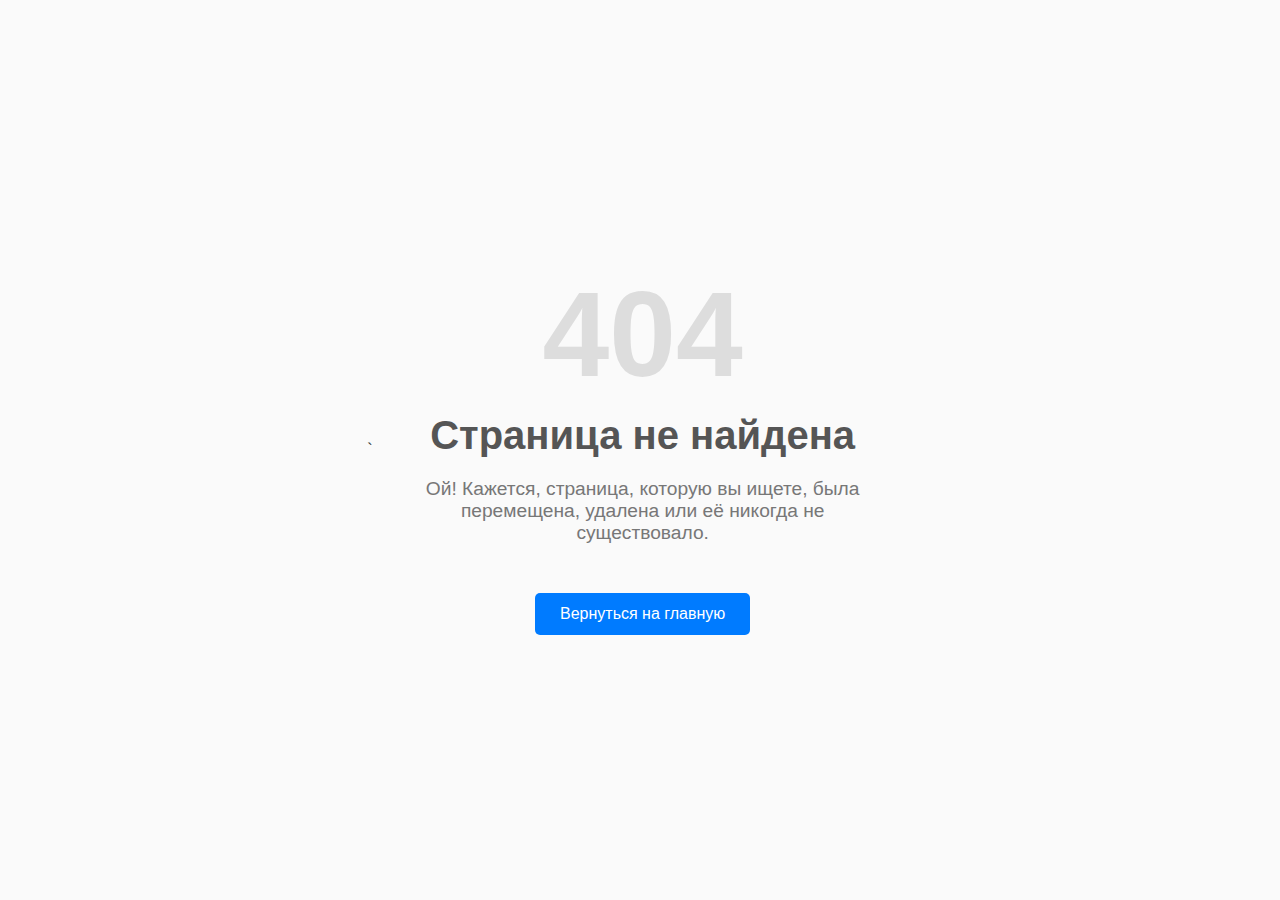
<file: public/html/pagenotfound.html>
`<!DOCTYPE html>
<html lang="ru">
<head>
    <meta charset="UTF-8">
    <meta name="viewport" content="width=device-width, initial-scale=1.0">
    <title>404 - Страница не найдена</title>
    <style>
        body {
            font-family: -apple-system, BlinkMacSystemFont, 'Segoe UI', Roboto, Helvetica, Arial, sans-serif;
            background-color: #fafafa;
            color: #333;
            text-align: center;
            display: flex;
            justify-content: center;
            align-items: center;
            height: 100vh;
            margin: 0;
        }
        .error-container {
            max-width: 500px;
            padding: 20px;
        }
        .error-code {
            font-size: 120px;
            font-weight: bold;
            color: #ddd;
            margin: 0;
        }
        h1 {
            font-size: 2.5em;
            margin: 10px 0;
            color: #555;
        }
        p {
            font-size: 1.2em;
            color: #777;
        }
        .home-link {
            display: inline-block;
            margin-top: 30px;
            padding: 12px 25px;
            background-color: #007bff;
            color: #fff;
            text-decoration: none;
            border-radius: 5px;
            font-size: 1em;
            transition: background-color 0.3s ease;
        }
        .home-link:hover {
            background-color: #0056b3;
        }
    </style>
</head>
<body>
    
    <div class="error-container">
        <div class="error-code">404</div>
        <h1>Страница не найдена</h1>
        <p>
            Ой! Кажется, страница, которую вы ищете, была перемещена, удалена или её никогда не существовало.
        </p>
        <a href="/" class="home-link">Вернуться на главную</a>
    </div>

</body>
</html>
</file>
